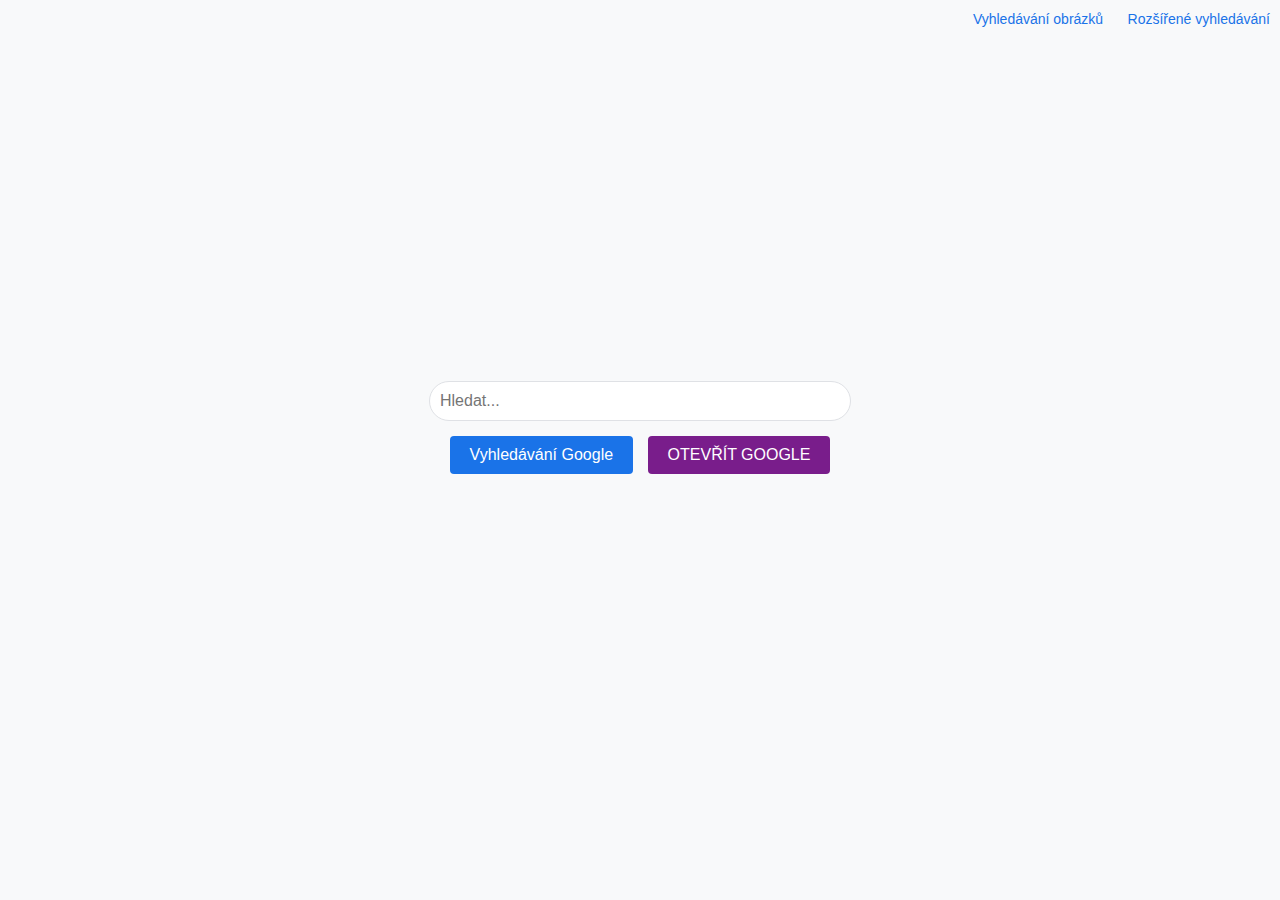
<file: index.html>
<!DOCTYPE html>
<html lang="en">
<head>
    <meta charset="UTF-8">
    <meta name="viewport" content="width=device-width, initial-scale=1.0">
    <title>Google Search</title>
    <link rel="stylesheet" href="styles.css">
</head>
<body>
    <div class="links">
        <a href="images.html">Vyhledávání obrázků</a>
        <a href="advanced.html">Rozšířené vyhledávání</a>
    </div>
    <div class="search-container">
        <form action="https://www.google.com/search">
            <input type="text" name="q" class="search-bar" placeholder="Hledat...">
            <div class="buttons">
                <input type="submit" value="Vyhledávání Google" class="search-button">
                <input type="submit" value="OTEVŘÍT GOOGLE" class="lucky-button" formaction="https://www.google.com/search?btnI=1">
            </div>
        </form>
    </div>
</body>
</html>
</file>
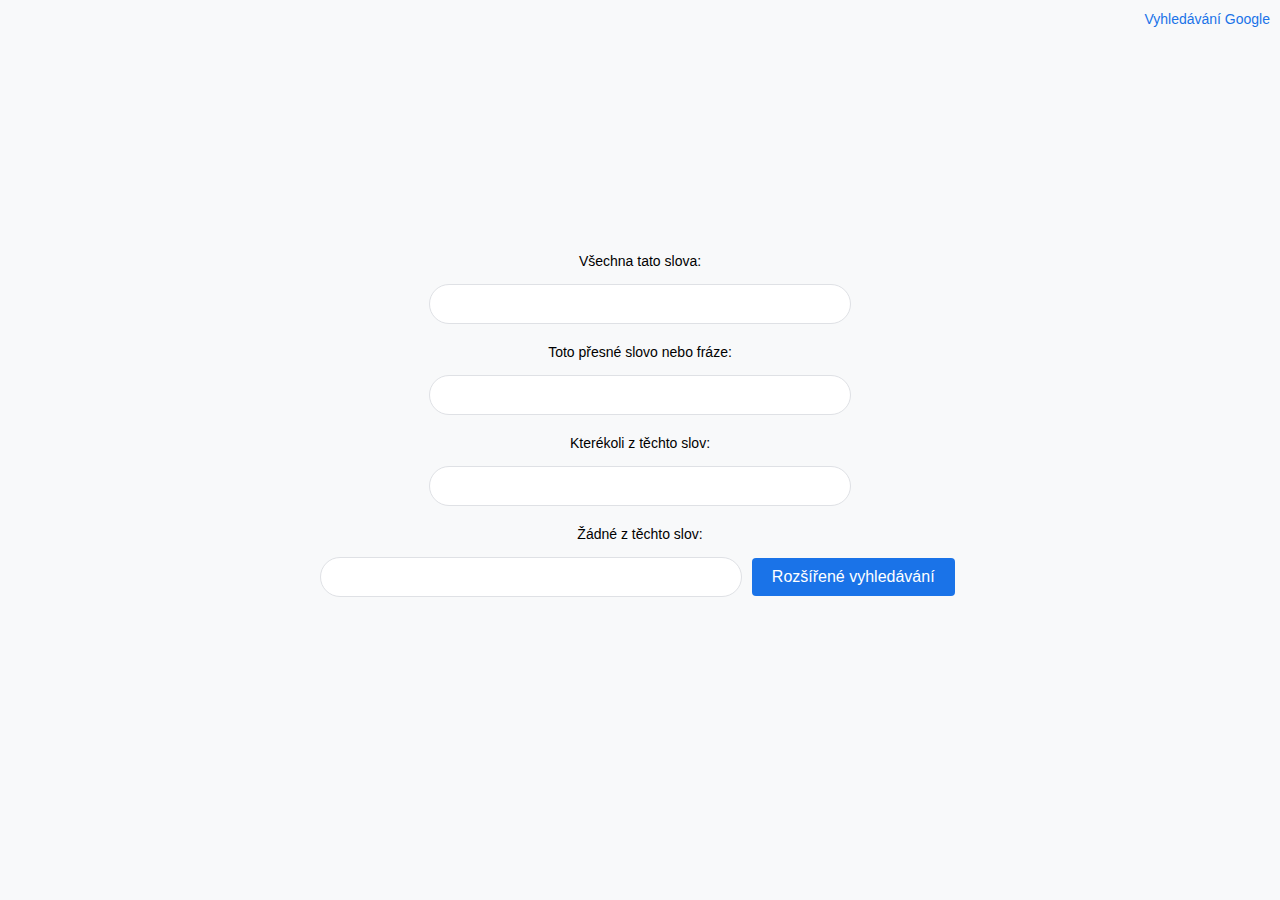
<file: advanced.html>
<!DOCTYPE html>
<html lang="en">
<head>
    <meta charset="UTF-8">
    <meta name="viewport" content="width=device-width, initial-scale=1.0">
    <title>Advanced Search</title>
    <link rel="stylesheet" href="styles.css">
</head>
<body>
    <div class="links">
        <a href="index.html">Vyhledávání Google</a>
    </div>
    <div class="advanced-search-container">
        <form action="https://www.google.com/search">
            <label>Všechna tato slova:</label>
            <input type="text" name="as_q" class="search-bar">
            <label>Toto přesné slovo nebo fráze:</label>
            <input type="text" name="as_epq" class="search-bar">
            <label>Kterékoli z těchto slov:</label>
            <input type="text" name="as_oq" class="search-bar">
            <label>Žádné z těchto slov:</label>
            <input type="text" name="as_eq" class="search-bar">
            <input type="submit" value="Rozšířené vyhledávání" class="search-button">
        </form>
    </div>
</body>
</html>
</file>
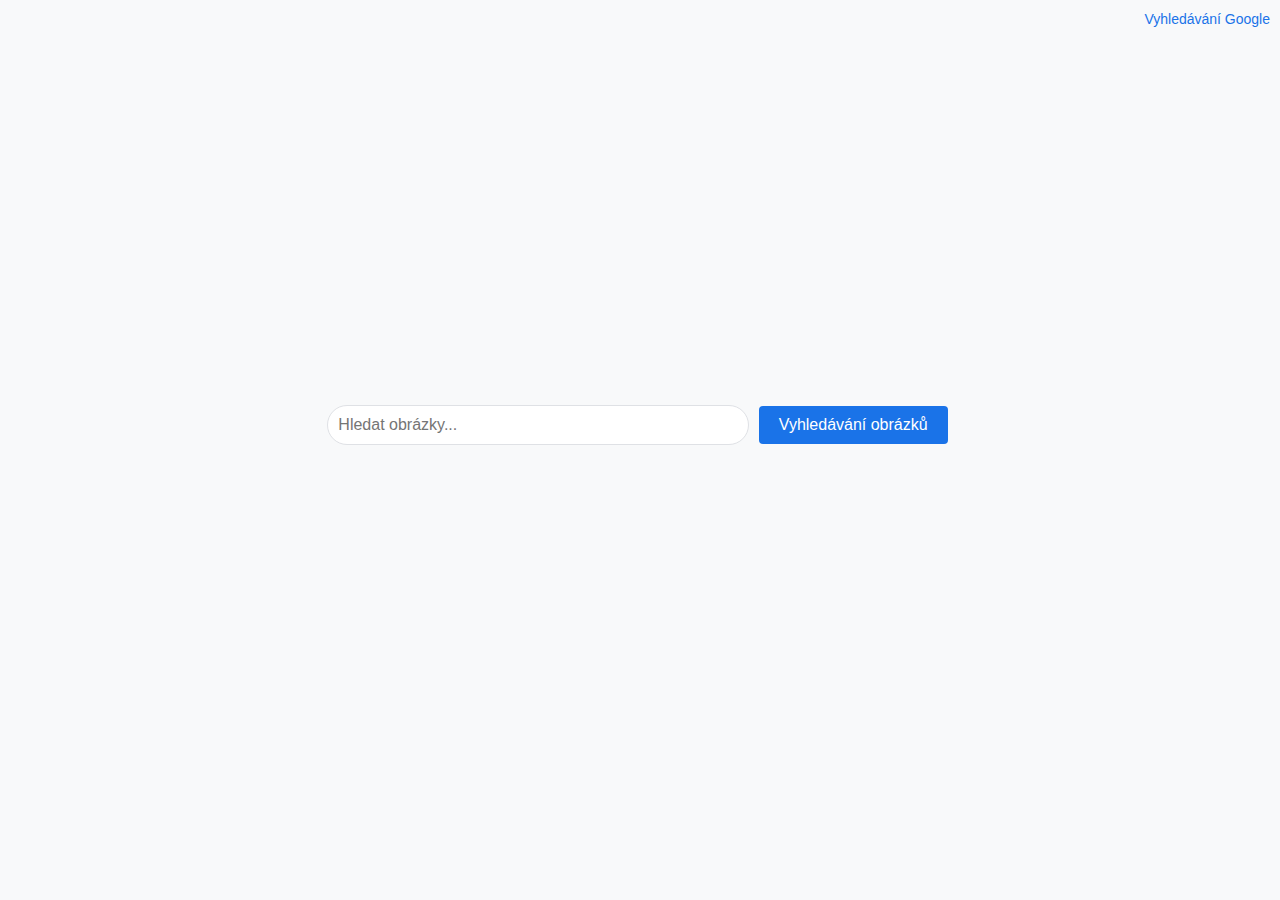
<file: images.html>
<!DOCTYPE html>
<html lang="en">
<head>
    <meta charset="UTF-8">
    <meta name="viewport" content="width=device-width, initial-scale=1.0">
    <title>Google Images</title>
    <link rel="stylesheet" href="styles.css">
</head>
<body>
    <div class="links">
        <a href="index.html">Vyhledávání Google</a>
    </div>
    <div class="search-container">
        <form action="https://www.google.com/search">
            <input type="hidden" name="tbm" value="isch">
            <input type="text" name="q" class="search-bar" placeholder="Hledat obrázky...">
            <input type="submit" value="Vyhledávání obrázků" class="search-button">
        </form>
    </div>
</body>
</html>
</file>
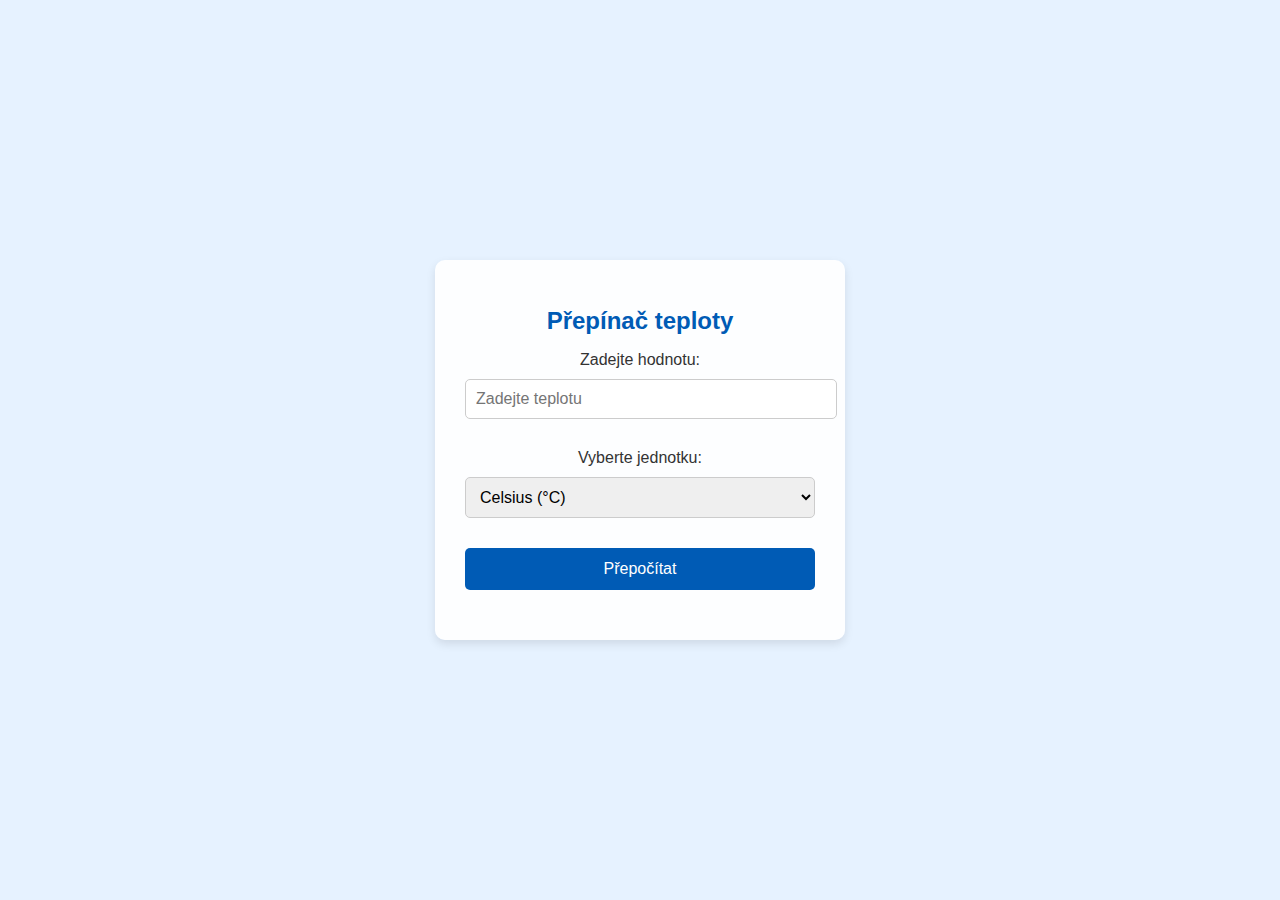
<file: pocasi.html>
<!DOCTYPE html>
<html lang="cs">
<head>
    <meta charset="UTF-8">
    <meta name="viewport" content="width=device-width, initial-scale=1.0">
    <title>Přepínač teploty</title>
    <style>
        body {
            font-family: 'Arial', sans-serif;
            background: #e6f2ff;
            display: flex;
            justify-content: center;
            align-items: center;
            height: 100vh;
            margin: 0;
            color: #333;
            background-size: cover;
            background-position: center;
            transition: background 0.5s ease, background-image 0.5s ease;
        }
        .form-container {
            background: rgba(255, 255, 255, 0.9);
            padding: 30px;
            border-radius: 10px;
            box-shadow: 0 4px 10px rgba(0, 0, 0, 0.1);
            width: 350px;
            text-align: center;
            position: relative;
        }
        h1 {
            color: #005bb5;
            font-size: 24px;
        }
        .input-container {
            margin-bottom: 20px;
        }
        input, select {
            width: 100%;
            padding: 10px;
            margin: 10px 0;
            border-radius: 5px;
            border: 1px solid #ccc;
            font-size: 16px;
            outline: none;
            transition: all 0.3s;
        }
        input:focus, select:focus {
            border-color: #005bb5;
            box-shadow: 0 0 8px rgba(0, 91, 181, 0.5);
        }
        button {
            background-color: #005bb5;
            color: white;
            border: none;
            padding: 12px 20px;
            font-size: 16px;
            border-radius: 5px;
            cursor: pointer;
            width: 100%;
            transition: background-color 0.3s;
        }
        button:hover {
            background-color: #004085;
        }
        .temperature-output {
            font-size: 20px;
            margin-top: 20px;
        }
        /* Pseudo-element pro přidání ikon do pozadí */
        .season-icon {
            position: absolute;
            width: 60px;
            height: 60px;
            opacity: 0.1;
            pointer-events: none;
            transition: opacity 0.3s ease;
        }
        /* Ikona pro zimu */
        .winter-icon {
            background-image: url('https://img.icons8.com/ios/452/snowflake.png');
            background-size: contain;
            top: 20px;
            left: 50%;
            transform: translateX(-50%);
        }
        /* Ikona pro podzim */
        .autumn-icon {
            background-image: url('https://img.icons8.com/ios/452/leaf.png');
            background-size: contain;
            top: 40px;
            right: 10px;
        }
        /* Ikona pro jaro */
        .spring-icon {
            background-image: url('https://img.icons8.com/ios/452/spring.png');
            background-size: contain;
            bottom: 20px;
            left: 50%;
            transform: translateX(-50%);
        }
        /* Ikona pro léto */
        .summer-icon {
            background-image: url('https://img.icons8.com/ios/452/sun.png');
            background-size: contain;
            bottom: 40px;
            right: 20px;
        }
    </style>
</head>
<body>
    <div class="form-container">
        <h1>Přepínač teploty</h1>
        <div class="input-container">
            <label for="tempInput">Zadejte hodnotu:</label>
            <input type="number" id="tempInput" placeholder="Zadejte teplotu" oninput="convertTemperature()">
        </div>
        <div class="input-container">
            <label for="unitSelector">Vyberte jednotku:</label>
            <select id="unitSelector" onchange="convertTemperature()">
                <option value="Celsius">Celsius (°C)</option>
                <option value="Fahrenheit">Fahrenheit (°F)</option>
            </select>
        </div>
        <button onclick="convertTemperature()">Přepočítat</button>
        <div class="temperature-output" id="output">
            <!-- Výsledek se zobrazí zde -->
        </div>
        <!-- Sezonní ikony podle teploty -->
        <div id="seasonIcon" class="season-icon"></div>
    </div>

    <script>
        function convertTemperature() {
            const tempInput = document.getElementById('tempInput').value;
            const unit = document.getElementById('unitSelector').value;
            let result = '';
            let backgroundColor = '';
            let seasonIcon = '';

            if (unit === 'Celsius') {
                if (tempInput !== '') {
                    result = (tempInput * 9 / 5) + 32;
                    document.getElementById('output').innerText = `${tempInput} °C = ${result.toFixed(2)} °F`;
                }
            } else if (unit === 'Fahrenheit') {
                if (tempInput !== '') {
                    result = (tempInput - 32) * 5 / 9;
                    document.getElementById('output').innerText = `${tempInput} °F = ${result.toFixed(2)} °C`;
                }
            }

            // Dynamické pozadí a ikony podle teploty
            if (tempInput !== '') {
                const temp = parseFloat(tempInput);

                if (temp <= 0) {
                    backgroundColor = 'linear-gradient(to bottom, #a3c2ff, #003366)'; // Zima (modrá)
                    seasonIcon = 'winter-icon';
                } else if (temp <= 10) {
                    backgroundColor = 'linear-gradient(to bottom, #ffcc80, #ff8000)'; // Podzim (oranžová)
                    seasonIcon = 'autumn-icon';
                } else if (temp <= 25) {
                    backgroundColor = 'linear-gradient(to bottom, #b2e0a5, #80b33e)'; // Jaro (zelená)
                    seasonIcon = 'spring-icon';
                } else {
                    backgroundColor = 'linear-gradient(to bottom, #ffcc00, #ff3300)'; // Léto (žlutá, červená)
                    seasonIcon = 'summer-icon';
                }

                document.body.style.background = backgroundColor;
                document.getElementById('seasonIcon').className = 'season-icon ' + seasonIcon;
            }
        }
    </script>
</body>
</html>
</file>
<file: styles.css>
/* Globální styl */
body {
    font-family: Arial, sans-serif;
    margin: 0;
    padding: 0;
    display: flex;
    flex-direction: column;
    align-items: center;
    justify-content: center;
    height: 100vh;
    background-color: #f8f9fa;
}

.links {
    position: absolute;
    top: 10px;
    right: 10px;
}

.links a {
    text-decoration: none;
    color: #1a73e8;
    margin-left: 20px;
    font-size: 14px;
}

.search-container, .advanced-search-container {
    text-align: center;
    margin-top: -50px;
}

.search-bar {
    width: 400px;
    padding: 10px;
    border: 1px solid #dfe1e5;
    border-radius: 24px;
    font-size: 16px;
    outline: none;
    margin: 10px 0;
}

.search-button, .lucky-button {
    background-color: #1a73e8;
    color: white;
    border: none;
    border-radius: 4px;
    padding: 10px 20px;
    font-size: 16px;
    cursor: pointer;
    margin: 5px;
}

.lucky-button {
    background-color: #791d8b;
}

.search-button:hover, .lucky-button:hover {
    opacity: 0.9;
}

label {
    display: block;
    margin: 10px 0 5px;
    font-size: 14px;
}
</file>
